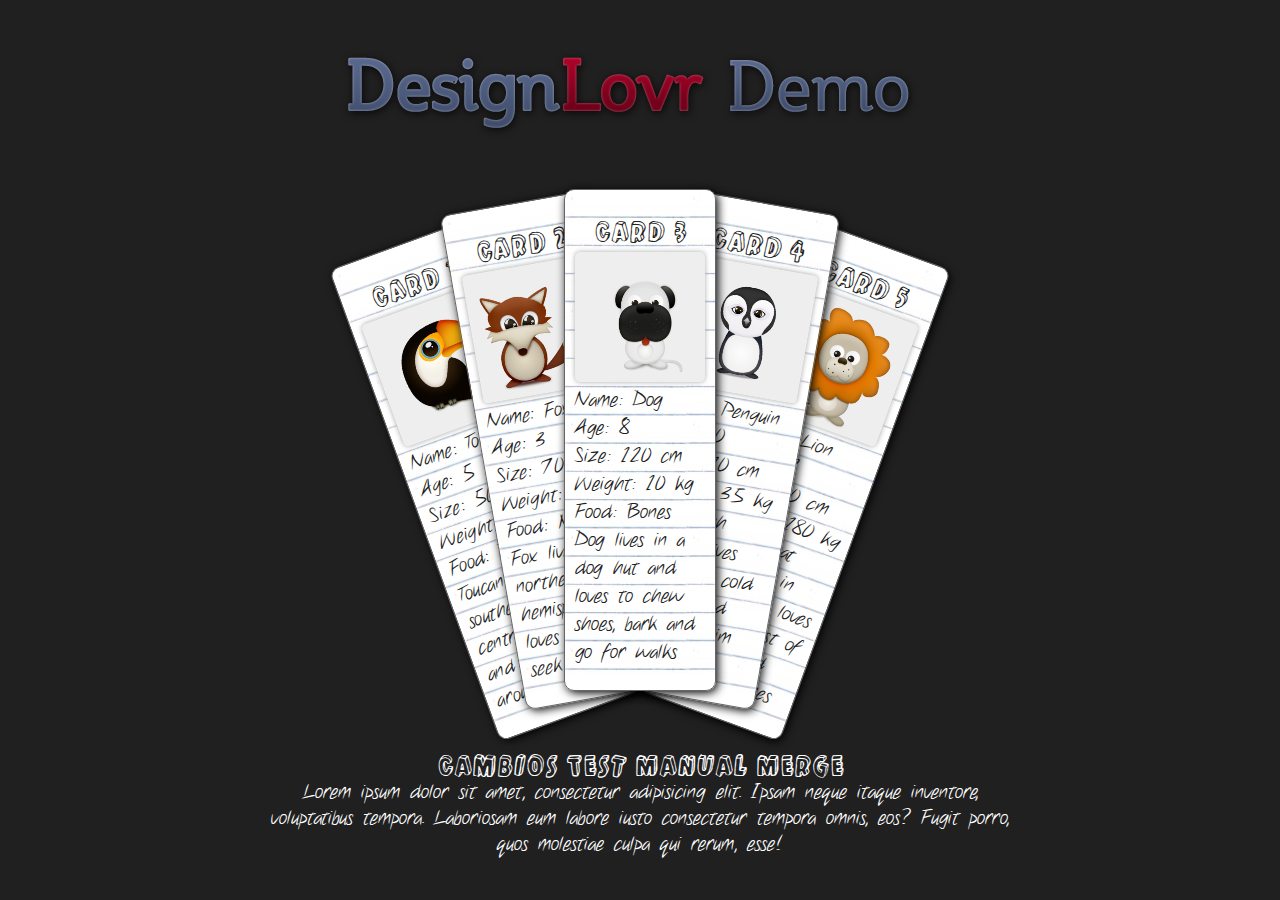
<file: index.html>
<!DOCTYPE html PUBLIC "-//W3C//DTD XHTML 1.0 Transitional//EN" "http://www.w3.org/TR/xhtml1/DTD/xhtml1-transitional.dtd">
    <html xmlns="http://www.w3.org/1999/xhtml">
        <head>
            <meta http-equiv="Content-Type" content="text/html; charset=utf-8" />
            <title>Use CSS3 to Create a Dynamic Stack of Index Cards - Demo</title>
            <link rel="stylesheet" href="style/style.css" type="text/css"/>
        </head>
        
        <body>
        	<div id="wrapper">
            	<a href="../../index.php"><img src="images/demo.png" height="89" width="600" alt="DesignLovr Demo" /></a>
            	<ul id="index_cards">
                	<li id="card-1">
                    	<h3>Card 1</h3>
                        <img src="images/t9tuqui_trans.png" height="130" width="130" alt="Toucan" />
                        <p>Name: Toucan<br />
                        Age: 5<br />
                        Size: 50 cm<br />
                        Weight: 600 g<br />
                        Food: Fruit<br />
                        Toucan lives in southern and central America and loves to fly around</p>
                    </li>
                    <li id="card-2">
                    	<h3>Card 2</h3>
                    	<img src="images/t9foxy_trans.png" height="130" width="130" alt="Fox" />
                    	<p>Name: Fox<br />
                        Age: 3<br />
                        Size: 70 cm<br />
                        Weight: 5.5 kg<br />
                        Food: Meat<br />
                        Fox lives in the northern hemisphere and loves to play seek and hide</p>
                    </li>
                    <li id="card-3">
                    	<h3>Card 3</h3>
                    	<img src="images/t9dog2_trans.png" height="130" width="130" alt="Dog" />
                        <p>Name: Dog<br />
                        Age: 8<br />
                        Size: 120 cm<br />
                        Weight: 10 kg<br />
                        Food: Bones<br />
                        Dog lives in a dog hut and loves to chew shoes, bark and go for walks</p>
                    </li>
                    <li id="card-4">
                    	<h3>Card 4</h3>
                    	<img src="images/t9penguino_trans.png" height="130" width="130" alt="Penguin" />
                    	<p>Name: Penguin<br />
                        Age: 20<br />
                        Size: 110 cm<br />
                        Weight: 35 kg<br />
                        Food: Fish<br />
                        Penguin lives where it's cold and icy and loves to swim and dive</p>
                   	</li>
                    <li id="card-5">
                    	<h3>Card 5</h3>
                    	<img src="images/t9lion_trans.png" height="130" width="130" alt="Lion" />
                        <p>Name: Lion<br />
                        Age: 12<br />
                        Size: 190 cm<br />
                        Weight: 180 kg<br />
                        Food: Meat<br />
                        Lions lives in Africa and loves to sleep most of the day and hunt sometimes</p>
                    </li>
                </ul>
				
                <style>
					body > #wrapper >p, body > #wrapper >h1{
						color: white;
						display: block;
					}

					body > #wrapper >h1 {
						margin-top: 610px;
					}
				</style>
				
	            <h1>Cambios Test Manual Merge</h1>
	            <p>Lorem ipsum dolor sit amet, consectetur adipisicing elit. Ipsam neque itaque inventore, voluptatibus tempora. Laboriosam eum labore iusto consectetur tempora omnis, eos? Fugit porro, quos molestiae culpa qui rerum, esse!</p>
            </div>
        </body>
    </html>
</file>
<file: style/style.css>
@charset "utf-8";
/* CSS Document */

	/*CSS Reset*/
	
	body,div,dl,dt,dd,ul,ol,li,h1,h2,h3,h4,h5,h6,pre,form,fieldset,input,textarea,p,blockquote,th,td { 
		margin:0;
		padding:0;
	}
	table {
		border-collapse:collapse;
		border-spacing:0;
	}
	fieldset,img { 
		border:0;
	}
	address,caption,cite,code,dfn,em,strong,th,var,small {
		font-style:normal;
		font-weight:normal;
	}
	ol,ul {
		list-style:none;
	}
	caption,th {
		text-align:left;
	}
	h1,h2,h3,h4,h5,h6 {
		font-weight:normal;
	}
	q:before,q:after {
		content:'';
	}
	abbr,acronym { border:0;
	}
	
	/* @font-face definitions */
	
	@font-face {
	font-family: 'KulminoituvaRegular';
	src: url('../fonts/kulminoituva.eot');
	src: local('Kulminoituva Regular'), local('Kulminoituva'), url('../fonts/kulminoituva.woff') format('woff'), url('../fonts/kulminoituva.ttf') format('truetype'), url('../fonts/kulminoituva.svg#Kulminoituva') format('svg');
}
	
	@font-face {
	font-family: 'NotethisRegular';
	src: url('../fonts/Note_this.eot');
	src: local('Note this Regular'), local('Notethis'), url('../fonts/Note_this.woff') format('woff'), url('../fonts/Note_this.ttf') format('truetype'), url('../fonts/Note_this.svg#Notethis') format('svg');
}

	/* General styling */
	
	body {
		background:#202020;	
		font-family: NotethisRegular, Verdana, Arial, sans-serif;
		font-size:125%;
		color:#202020;
	}
	
	h1, h2, h3, h4, h5, h6 {
		font-family: KulminoituvaRegular, "Arial Black", Gadget, sans-serif;
		font-size:1.5em;
	}
	
	#wrapper {
		width:760px;
		margin:0 auto;
		text-align:center;
		padding-top:50px;
	}
	
	/* Index Card Styling */
	
	ul#index_cards {
		margin-top:50px;
		text-align:center;
	}
	
		ul#index_cards li {
			background:url(../images/card_bg.jpg) repeat;
			height:450px;
			width:130px;
			display:block;
			float:left;
			border:1px solid #666;
			padding:25px 10px;
			position:relative;
			-moz-border-radius: 10px;
			-webkit-border-radius: 10px;
			-moz-box-shadow: 2px 2px 10px #000;
			-webkit-box-shadow: 2px 2px 10px #000;
			-moz-transition: all 0.5s ease-in-out;
			-webkit-transition: all 0.5s ease-in-out;
		}
	
	
	
	#card-1 {
		-webkit-transform: rotate(-20deg);
		-moz-transform: rotate(-20deg);
		z-index:1;
		left:150px;
		top:40px;
	}
	
	#card-2 {
		-webkit-transform: rotate(-10deg);
		-moz-transform: rotate(-10deg);
		z-index:2;
		left:70px;
		top:10px;
	}
	
	#card-3 {
		background-color:#69732B;
		z-index:3;
	}
	
	#card-4 {
		-webkit-transform: rotate(10deg);
		-moz-transform: rotate(10deg);
		z-index:2;
		right:70px;
		top:10px;
	}
	
	#card-5 {
		-webkit-transform: rotate(20deg);
		-moz-transform: rotate(20deg);
		z-index:1;
		right:150px;
		top:40px;
	}
	
	/* Hover States */
	
	ul#index_cards li:hover {
		z-index:4;
	}
	
	#card-1:hover {
		-moz-transform: scale(1.1) rotate(-18deg);
   	 	-webkit-transform: scale(1.1) rotate(-18deg); 
	}
		
	#card-2:hover {
		-moz-transform: scale(1.1) rotate(-8deg);
   	 	-webkit-transform: scale(1.1) rotate(-8deg); 
	}
	
	#card-3:hover {
		-moz-transform: scale(1.1) rotate(2deg);
   	 	-webkit-transform: scale(1.1) rotate(2deg); 
	}
	
	#card-4:hover {
		-moz-transform: scale(1.1) rotate(12deg);
   	 	-webkit-transform: scale(1.1) rotate(12deg); 
	}
	
	#card-5:hover {
		-moz-transform: scale(1.1) rotate(22deg);
   	 	-webkit-transform: scale(1.1) rotate(22deg); 
	}
	
	/* Content Styling */
	
			ul#index_cards li img {
				margin-top:7px;
				background:#eee;
				-moz-border-radius: 5px;
				-webkit-border-radius: 5px;
				-moz-box-shadow: 0px 0px 5px #aaa;
				-webkit-box-shadow: 0px 0px 5px #aaa;
			}
			
			ul#index_cards li p {
				margin-top:4px;
				text-align:left;
				line-height:28px;	
			}
</file>
